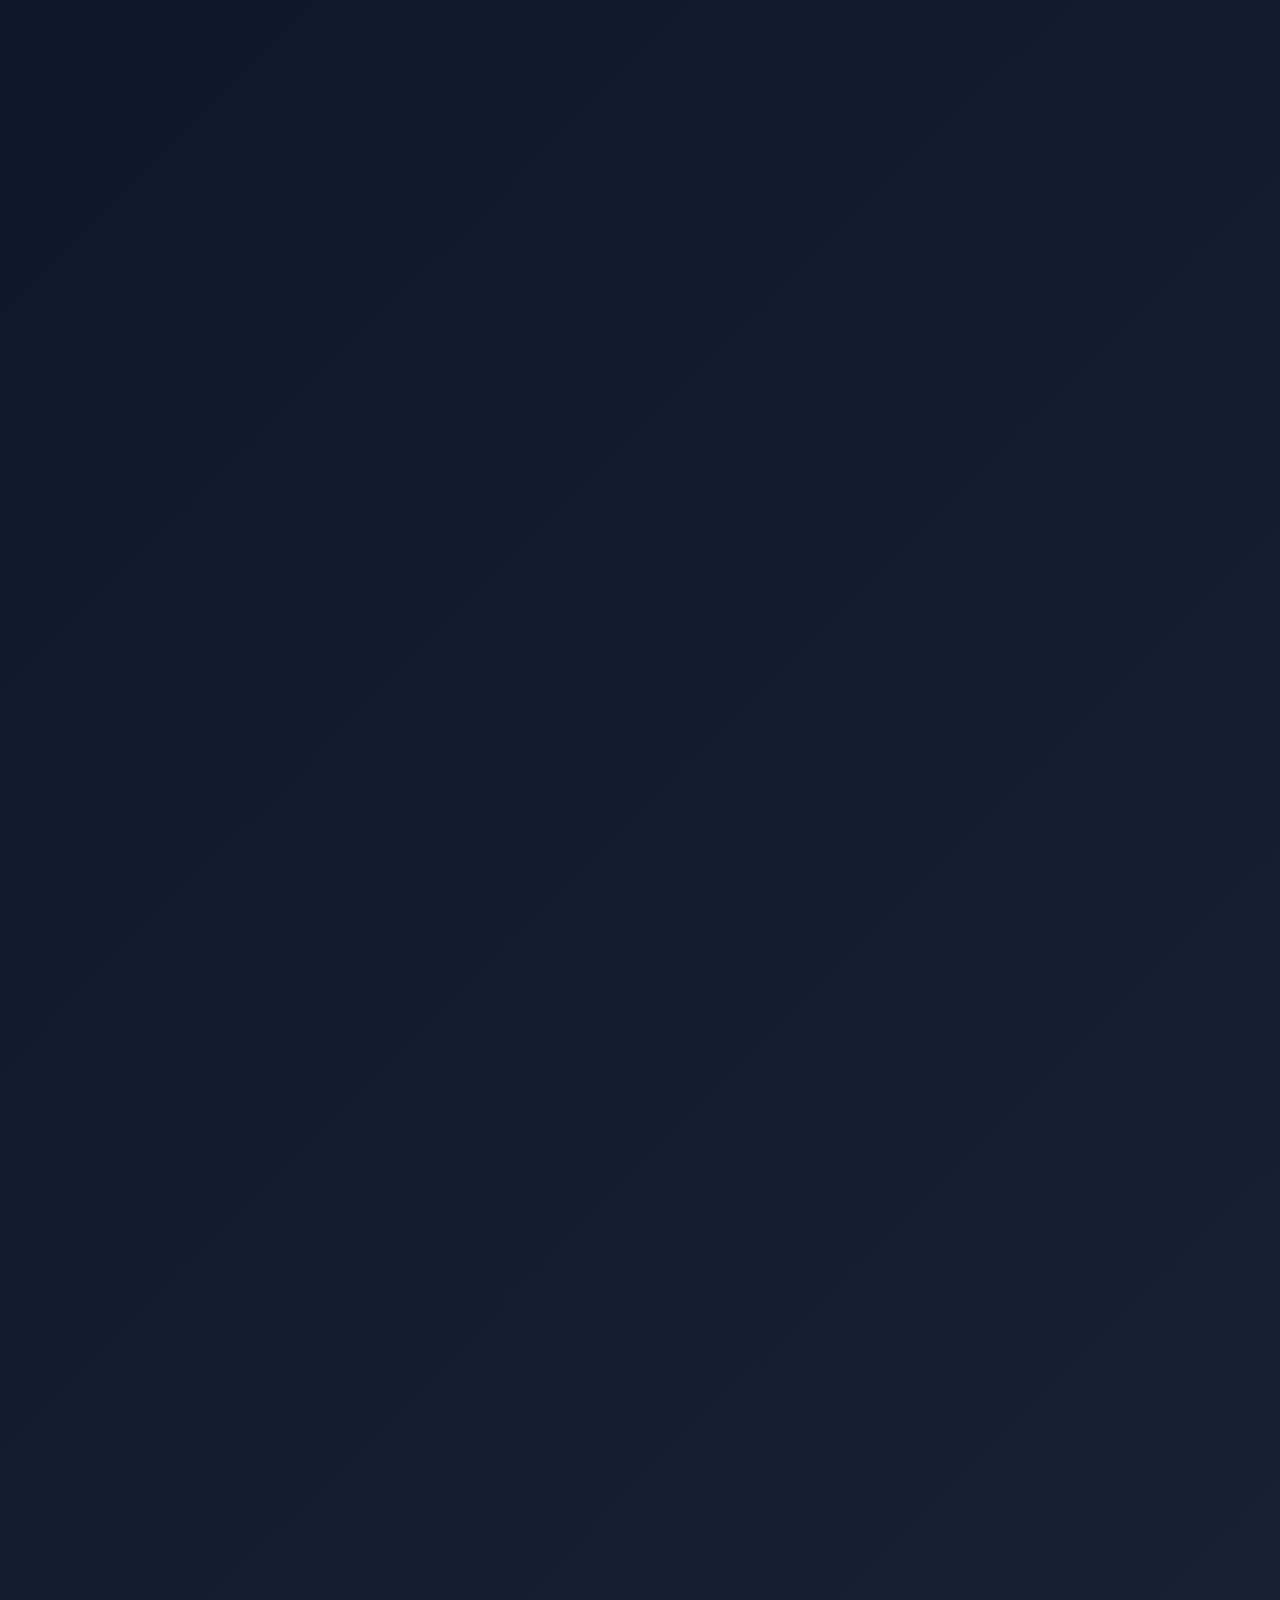
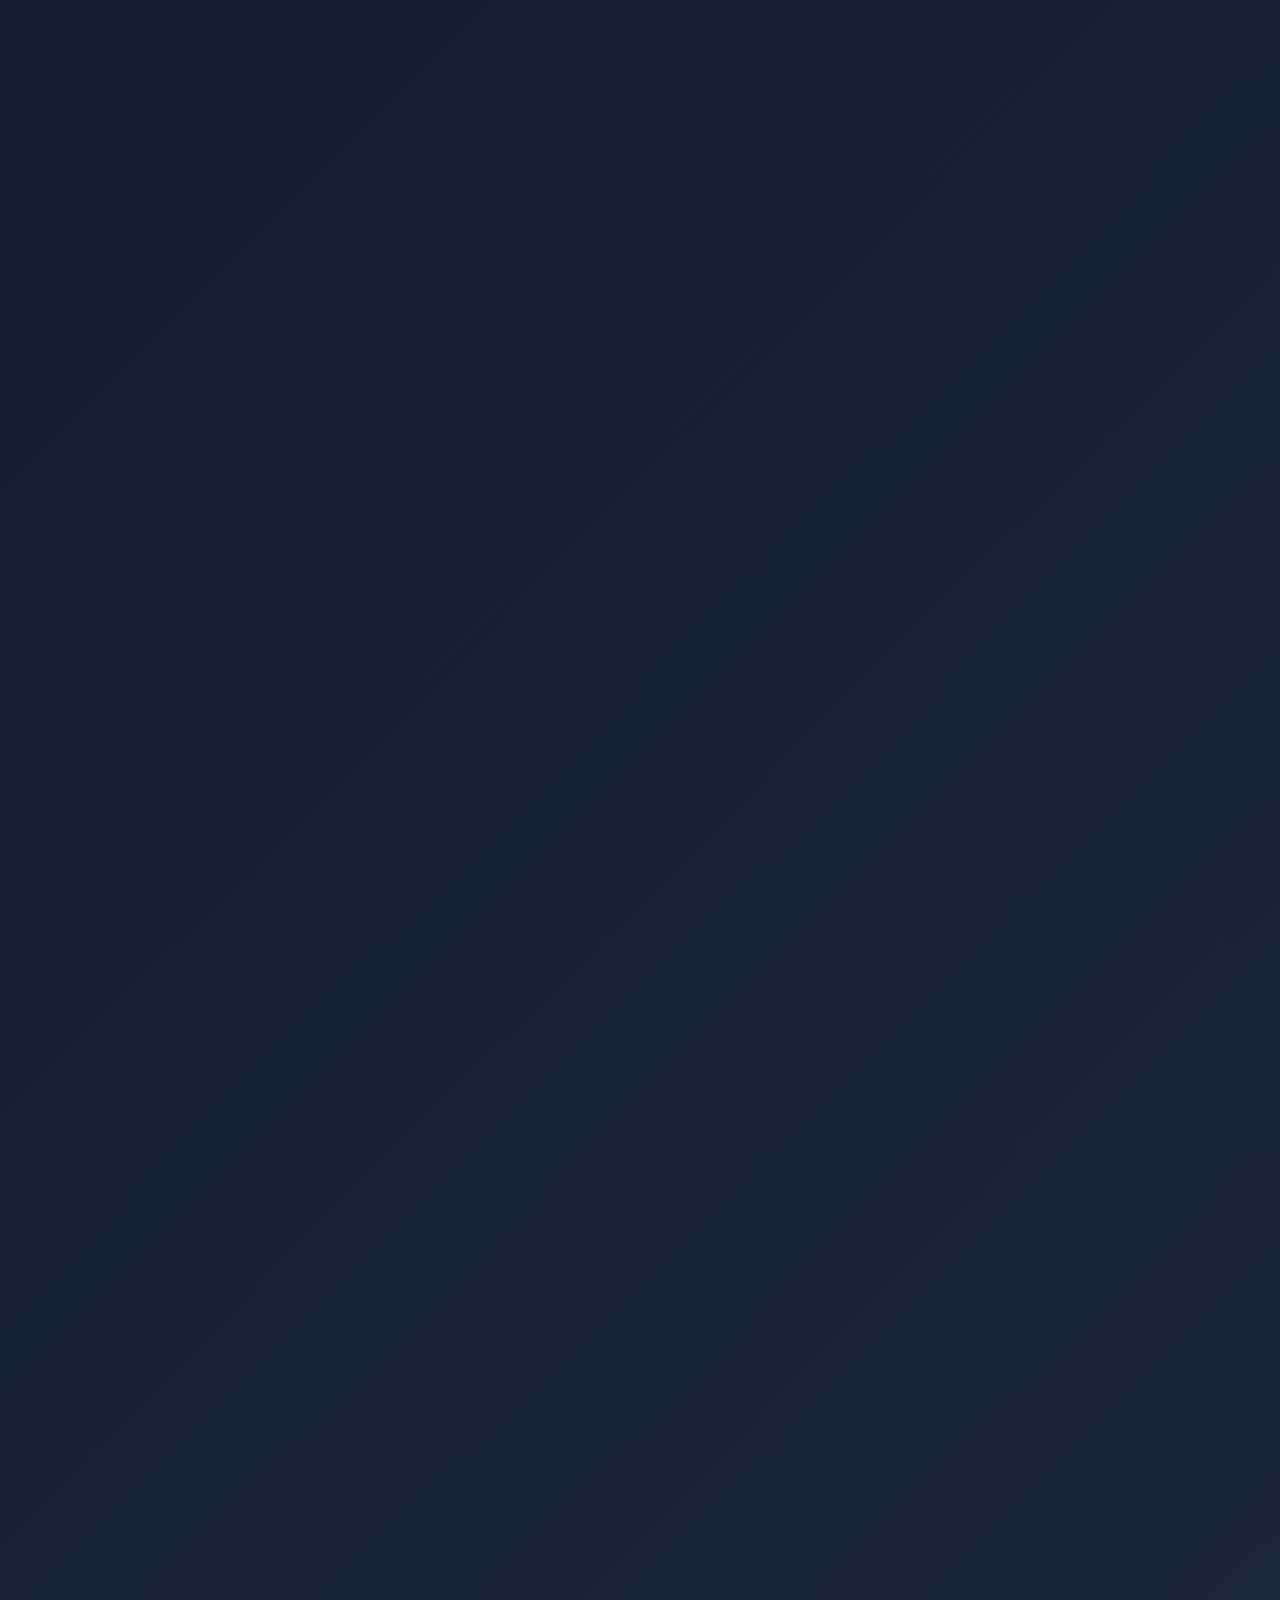
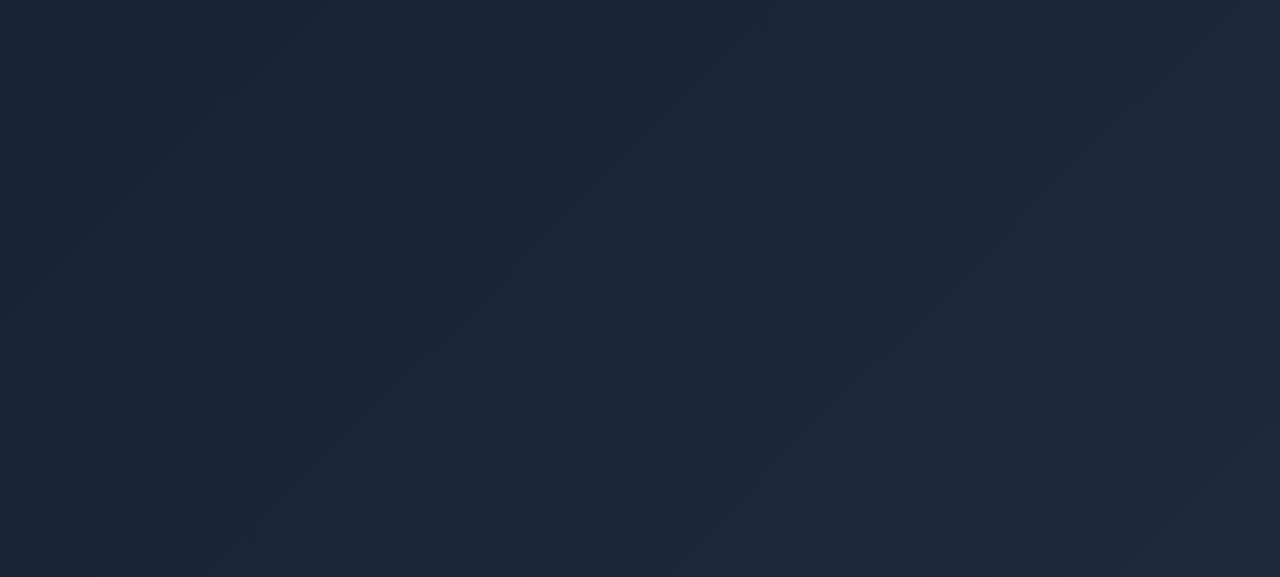
<file: index.html>
<!DOCTYPE html>
<html lang="en">
<head>
    <meta charset="UTF-8">
    <meta name="viewport" content="width=device-width, initial-scale=1.0">
    <title>Nitin Yadav - Portfolio</title>
    <link rel="stylesheet" href="styles.css">
    <link rel="stylesheet" href="https://cdnjs.cloudflare.com/ajax/libs/font-awesome/6.0.0/css/all.min.css">
</head>
<body>
    <header>
        <nav>
            <div class="logo">Nitin Yadav</div>
            <ul>
                <li><a href="#home">Home</a></li>
                <li><a href="#about">About</a></li>
                <li><a href="#skills">Skills</a></li>
                <li><a href="#portfolio">Portfolio</a></li>
                <li><a href="#contact">Contact</a></li>
            </ul>
        </nav>
    </header>

    <section id="home" class="hero">
        <div class="hero-content">
            <div class="profile-image">
                <img src="me.jpeg" alt="Nitin Yadav">
            </div>
            <div class="hero-text">
                <h1>Nitin Yadav</h1>
                <p class="tagline">Web Developer & Designer</p>
                <div class="cta-buttons">
                    <a href="#portfolio" class="btn primary">View My Work</a>
                    <a href="#contact" class="btn secondary">Contact Me</a>
                </div>
            </div>
        </div>
    </section>

    <section id="about" class="about">
        <h2>About Me</h2>
        <div class="about-content">
            <p>Hello! I'm Nitin Yadav, a passionate and innovative web developer with expertise in front-end technologies and programming fundamentals. I specialize in creating responsive and user-friendly websites using HTML5, CSS3, and JavaScript that not only look beautiful but also provide seamless user experiences.</p>
            
            <p>My strong foundation in C and C++ programming has given me a deep understanding of core programming concepts, algorithms, and problem-solving skills. This technical background enables me to write efficient, clean, and maintainable code while building modern web applications.</p>

            <p>I have successfully developed various projects including Netflix and Flipkart clones, demonstrating my ability to recreate complex user interfaces and implement essential functionalities. My focus is always on writing semantic HTML, creating responsive layouts with CSS, and adding interactivity with JavaScript.</p>

            <p>I am constantly learning and staying updated with the latest web technologies and best practices. Whether it's building a simple landing page or a complex web application, I bring creativity, technical expertise, and attention to detail to every project.</p>
        </div>
    </section>

    <section id="skills" class="skills">
        <h2>My Skills</h2>
        <div class="skills-grid">
            <div class="skill-card">
                <i class="fab fa-html5"></i>
                <h3>HTML5</h3>
            </div>
            <div class="skill-card">
                <i class="fab fa-css3-alt"></i>
                <h3>CSS3</h3>
            </div>
            <div class="skill-card">
                <i class="fab fa-js"></i>
                <h3>JavaScript</h3>
            </div>
            <div class="skill-card">
                <i class="fas fa-code"></i>
                <h3>C</h3>
            </div>
            <div class="skill-card">
                <i class="fas fa-code"></i>
                <h3>C++</h3>
            </div>
        </div>
    </section>

    <section id="portfolio" class="portfolio">
        <h2>My Portfolio</h2>
        <div class="portfolio-grid">
            <div class="portfolio-item">
                <div class="project-card">
                    <div class="project-image">
                        <img src="netflix.jpg" alt="Netflix Clone" class="project-img">
                       
                    </div>
                    <div class="project-details">
                        <h3>Netflix Clone</h3>
                        <p>A fully responsive Netflix clone with modern UI and dynamic content loading. Features include:</p>
                        <ul class="project-features">
                            <li>Responsive Design</li>
                            <li>Dynamic Content Loading</li>
                            <li>User Authentication</li>
                            <li>Video Streaming Interface</li>
                        </ul>
                        <div class="tech-stack">
                            <span>HTML5</span>
                            <span>CSS3</span>
                            <span>JavaScript</span>
                            <span>React</span>
                        </div>
                        <a href="netflix/netflix.html" target="_blank" rel="noopener noreferrer" class="btn primary">View Project <i class="fas fa-external-link-alt"></i></a>
                    </div>
                </div>
            </div>
            
            <div class="portfolio-item">
                <div class="project-card">
                    <div class="project-image">
                        <img src="flipkart.jpg" alt="Flipkart Clone" class="project-img">
                   
                    </div>
                    <div class="project-details">
                        <h3>Flipkart Clone</h3>
                        <p>An e-commerce platform clone with complete shopping functionality. Features include:</p>
                        <ul class="project-features">
                            <li>Product Catalog</li>
                            <li>Shopping Cart</li>
                            <li>User Authentication</li>
                            <li>Payment Integration</li>
                        </ul>
                        <div class="tech-stack">
                            <span>React</span>
                            <span>Node.js</span>
                            <span>MongoDB</span>
                            <span>Express</span>
                        </div>
                        <a href="flipkart/flipkart.html" target="_blank" rel="noopener noreferrer" class="btn primary">View Project <i class="fas fa-external-link-alt"></i></a>
                    </div>
                </div>
            </div>
        </div>
    </section>

    <section id="contact" class="contact">
        <h2>Get In Touch</h2>
        <div class="contact-content">
            <div class="contact-info">
                <div class="contact-item">
                    <i class="fas fa-envelope"></i>
                    <p>Email: nitinyadav040920@gmail.com</p>
                </div>
                <div class="contact-item">
                    <i class="fas fa-phone"></i>
                    <p>Phone: +91 9053319651</p>
                </div>
                <div class="contact-item">
                    <i class="fab fa-github"></i>
                    <p>GitHub: <a href="https://github.com/nitinyadav4" target="_blank" class="social-link">github.com/nitinyadav4</a></p>
                </div>
                <div class="contact-item">
                    <i class="fab fa-linkedin"></i>
                    <p>LinkedIn: <a href="https://www.linkedin.com/in/nitin-yadav-b2b6b7297/" target="_blank" class="social-link">linkedin.com/in/nitin-yadav</a></p>
                </div>
            </div>
            <form class="contact-form" action="mailto:nitinyadav040920@gmail.com" method="POST" enctype="text/plain">
                <input type="text" name="name" placeholder="Your Name" required>
                <input type="email" name="email" placeholder="Your Email" required>
                <textarea name="message" placeholder="Your Message" required></textarea>
                <button type="submit" class="btn primary">Send Message</button>
            </form>
        </div>
    </section>

    <footer>
        <p>&copy; 2024 Nitin Yadav. All rights reserved.</p>
    </footer>
    <script src="script.js"></script>
</body>
</html>
</file>
<file: styles.css>
:root {
    --primary-color: #4f46e5;
    --secondary-color: #4338ca;
    --text-color: #ffffff;
    --bg-color: #0f172a;
    --accent-color: #1e293b;
    --card-bg: #1e293b;
    --gradient-start: #0f172a;
    --gradient-end: #1e293b;
}

* {
    margin: 0;
    padding: 0;
    box-sizing: border-box;
    font-family: 'Segoe UI', Tahoma, Geneva, Verdana, sans-serif;
}

body {
    color: var(--text-color);
    background-color: var(--bg-color);
    background: linear-gradient(135deg, var(--gradient-start) 0%, var(--gradient-end) 100%);
    opacity: 0;
    transition: opacity 0.5s;
    min-height: 100vh;
}

body.loaded {
    opacity: 1;
}

/* Header Styles */
header {
    position: fixed;
    width: 100%;
    background: rgba(30, 41, 59, 0.95);
    backdrop-filter: blur(10px);
    box-shadow: 0 2px 10px rgba(0, 0, 0, 0.1);
    z-index: 1000;
}

nav {
    display: flex;
    justify-content: space-between;
    align-items: center;
    padding: 1rem 5%;
    max-width: 1200px;
    margin: 0 auto;
}

.logo {
    font-size: 1.5rem;
    font-weight: bold;
    color: var(--primary-color);
}

nav ul {
    display: flex;
    list-style: none;
    gap: 2rem;
}

nav a {
    text-decoration: none;
    color: var(--text-color);
    font-weight: 500;
    transition: color 0.3s;
}

nav a:hover {
    color: var(--primary-color);
}

/* Hero Section */
.hero {
    min-height: 100vh;
    display: flex;
    align-items: center;
    padding: 6rem 5% 2rem;
    background: linear-gradient(160deg, var(--gradient-start) 0%, var(--gradient-end) 100%);
}

.hero-content {
    display: flex;
    align-items: center;
    gap: 4rem;
    max-width: 1200px;
    margin: 0 auto;
}

.profile-image {
    flex: 1;
    text-align: center;
}

.profile-image img {
    width: 400px;
    height: 400px;
    object-fit: cover;
    border-radius: 20px;
    box-shadow: 0 20px 40px rgba(0, 0, 0, 0.1);
    transition: transform 0.3s, box-shadow 0.3s;
    border: 4px solid rgba(255, 255, 255, 0.1);
}

.profile-image img:hover {
    transform: translateY(-10px) scale(1.02);
    box-shadow: 0 25px 50px rgba(0, 0, 0, 0.15);
}

.hero-text {
    flex: 1;
}

.hero-text h1 {
    font-size: 3.5rem;
    margin-bottom: 1rem;
    color: var(--primary-color);
    text-shadow: 0 2px 10px rgba(79, 70, 229, 0.3);
}

.tagline {
    font-size: 1.5rem;
    color: #94a3b8;
    margin-bottom: 2rem;
}

/* Buttons */
.cta-buttons {
    display: flex;
    gap: 1rem;
}

.btn {
    padding: 0.8rem 2rem;
    border-radius: 8px;
    font-weight: 600;
    text-decoration: none;
    transition: all 0.3s;
    cursor: pointer;
}

.btn.primary {
    background: linear-gradient(135deg, var(--primary-color) 0%, var(--secondary-color) 100%);
    border: none;
    color: white;
    position: relative;
    overflow: hidden;
}

.btn.primary::before {
    content: '';
    position: absolute;
    top: 0;
    left: 0;
    width: 100%;
    height: 100%;
    background: linear-gradient(135deg, var(--secondary-color) 0%, var(--primary-color) 100%);
    opacity: 0;
    transition: opacity 0.3s;
}

.btn.primary:hover::before {
    opacity: 1;
}

.btn.primary span {
    position: relative;
    z-index: 1;
}

.btn.secondary {
    background: transparent;
    border: 2px solid var(--primary-color);
    color: var(--primary-color);
}

.btn:hover {
    transform: translateY(-2px);
    box-shadow: 0 5px 15px rgba(79, 70, 229, 0.3);
}

/* Sections */
section {
    padding: 5rem 5%;
}

section h2 {
    font-size: 2.5rem;
    text-align: center;
    margin-bottom: 3rem;
    color: var(--primary-color);
}

/* About Section */
.about-content {
    max-width: 800px;
    margin: 0 auto;
    text-align: center;
    font-size: 1.2rem;
    line-height: 1.8;
}

.about-content p {
    color: #94a3b8;
}

/* Skills Section */
.skills-grid {
    display: grid;
    grid-template-columns: repeat(auto-fit, minmax(250px, 1fr));
    gap: 2rem;
    max-width: 1200px;
    margin: 0 auto;
}

.skill-card {
    background: var(--card-bg);
    padding: 2rem;
    border-radius: 15px;
    text-align: center;
    box-shadow: 0 5px 15px rgba(0, 0, 0, 0.2);
    transition: transform 0.3s;
    border: 1px solid rgba(255, 255, 255, 0.1);
}

.skill-card:hover {
    transform: translateY(-5px);
    border: 1px solid rgba(255, 255, 255, 0.2);
    box-shadow: 0 8px 25px rgba(0, 0, 0, 0.3);
}

.skill-card i {
    font-size: 2.5rem;
    color: var(--primary-color);
    margin-bottom: 1rem;
}

/* Contact Section */
.contact {
    background: var(--accent-color);
}

.contact-content {
    max-width: 1200px;
    margin: 0 auto;
    display: grid;
    grid-template-columns: 1fr 2fr;
    gap: 4rem;
}

.contact-info {
    display: flex;
    flex-direction: column;
    gap: 2rem;
}

.contact-item {
    display: flex;
    align-items: center;
    gap: 1rem;
}

.contact-item i {
    font-size: 1.5rem;
    color: var(--primary-color);
}

.contact-form {
    display: flex;
    flex-direction: column;
    gap: 1.5rem;
}

.contact-form input,
.contact-form textarea {
    padding: 1rem;
    border: 1px solid rgba(255, 255, 255, 0.1);
    border-radius: 8px;
    font-size: 1rem;
    background: var(--bg-color);
    color: var(--text-color);
}

.contact-form textarea {
    height: 150px;
    resize: vertical;
}

.contact-form input:focus,
.contact-form textarea:focus {
    border-color: var(--primary-color);
    outline: none;
}

/* Footer */
footer {
    text-align: center;
    padding: 2rem;
    background: var(--gradient-start);
    color: white;
    border-top: 1px solid rgba(255, 255, 255, 0.1);
}

/* Mobile Menu Button */
.mobile-menu-btn {
    display: none;
    background: none;
    border: none;
    font-size: 1.5rem;
    color: var(--primary-color);
    cursor: pointer;
}

/* Animation Classes */
.skill-card.animate {
    animation: fadeInUp 0.6s ease-out forwards;
}

@keyframes fadeInUp {
    from {
        opacity: 0;
        transform: translateY(20px);
    }
    to {
        opacity: 1;
        transform: translateY(0);
    }
}

/* Mobile Styles */
@media (max-width: 768px) {
    .hero-content {
        flex-direction: column;
        text-align: center;
        gap: 2rem;
    }

    .profile-image img {
        width: 300px;
        height: 300px;
    }

    .contact-content {
        grid-template-columns: 1fr;
    }

    .mobile-menu-btn {
        display: block;
    }

    nav ul {
        display: none;
        position: absolute;
        top: 100%;
        left: 0;
        width: 100%;
        background: var(--accent-color);
        flex-direction: column;
        padding: 1rem;
        box-shadow: 0 2px 10px rgba(0, 0, 0, 0.1);
    }

    nav ul.show {
        display: flex;
    }

    nav ul li {
        padding: 0.5rem 0;
    }
}

/* Portfolio Section */
.portfolio {
    background: var(--gradient-start);
    padding: 4rem 5%;
}

.portfolio-grid {
    display: grid;
    grid-template-columns: repeat(auto-fit, minmax(300px, 1fr));
    gap: 2.5rem;
    max-width: 1200px;
    margin: 0 auto;
}

.portfolio-item {
    background: var(--card-bg);
    border-radius: 15px;
    overflow: hidden;
    box-shadow: 0 5px 15px rgba(0, 0, 0, 0.2);
    transition: transform 0.3s, box-shadow 0.3s;
}

.portfolio-item:hover {
    transform: translateY(-5px);
    box-shadow: 0 15px 30px rgba(0, 0, 0, 0.3);
}

.project-card {
    display: flex;
    flex-direction: column;
    height: 100%;
}

.project-image {
    position: relative;
    width: 100%;
    height: 200px;
    overflow: hidden;
}

.project-image img {
    width: 100%;
    height: 100%;
    object-fit: cover;
    transition: transform 0.5s;
}

.project-image:hover img {
    transform: scale(1.05);
}

.company-logo {
    position: absolute;
    top: 10px;
    left: 10px;
    background: rgba(0, 0, 0, 0.7);
    padding: 5px;
    border-radius: 8px;
    width: 50px;
    height: 25px;
    display: flex;
    align-items: center;
    justify-content: center;
}

.company-logo img {
    max-width: 100%;
    max-height: 100%;
    object-fit: contain;
}

.project-details {
    padding: 1.5rem;
    flex-grow: 1;
    display: flex;
    flex-direction: column;
    gap: 1rem;
}

.project-details h3 {
    color: var(--primary-color);
    font-size: 1.3rem;
    margin-bottom: 0.5rem;
}

.project-details p {
    color: #94a3b8;
    font-size: 0.9rem;
    line-height: 1.5;
    margin-bottom: 0.5rem;
}

.project-features {
    list-style: none;
    margin: 0.5rem 0;
    padding-left: 1rem;
}

.project-features li {
    color: #94a3b8;
    font-size: 0.9rem;
    margin-bottom: 0.5rem;
    position: relative;
}

.project-features li::before {
    content: "•";
    color: var(--primary-color);
    font-weight: bold;
    position: absolute;
    left: -1rem;
}

.tech-stack {
    display: flex;
    flex-wrap: wrap;
    gap: 0.5rem;
    margin: 1rem 0;
}

.tech-stack span {
    background: rgba(79, 70, 229, 0.1);
    color: var(--primary-color);
    padding: 0.3rem 0.8rem;
    border-radius: 15px;
    font-size: 0.8rem;
    border: 1px solid rgba(79, 70, 229, 0.2);
}

.project-details .btn {
    align-self: flex-start;
    margin-top: auto;
    display: flex;
    align-items: center;
    gap: 0.5rem;
    position: relative;
    padding-right: 2.5rem;
}

.project-details .btn i {
    font-size: 0.9rem;
    position: absolute;
    right: 1rem;
    transition: transform 0.3s;
}

.project-details .btn:hover i {
    transform: translate(3px, -3px);
}

/* Responsive adjustments */
@media (max-width: 768px) {
    .portfolio-grid {
        grid-template-columns: 1fr;
        padding: 0 1rem;
    }

    .project-image {
        height: 180px;
    }

    .project-details {
        padding: 1.2rem;
    }

    .project-details h3 {
        font-size: 1.2rem;
    }

    .project-features li {
        font-size: 0.85rem;
    }
}
</file>
